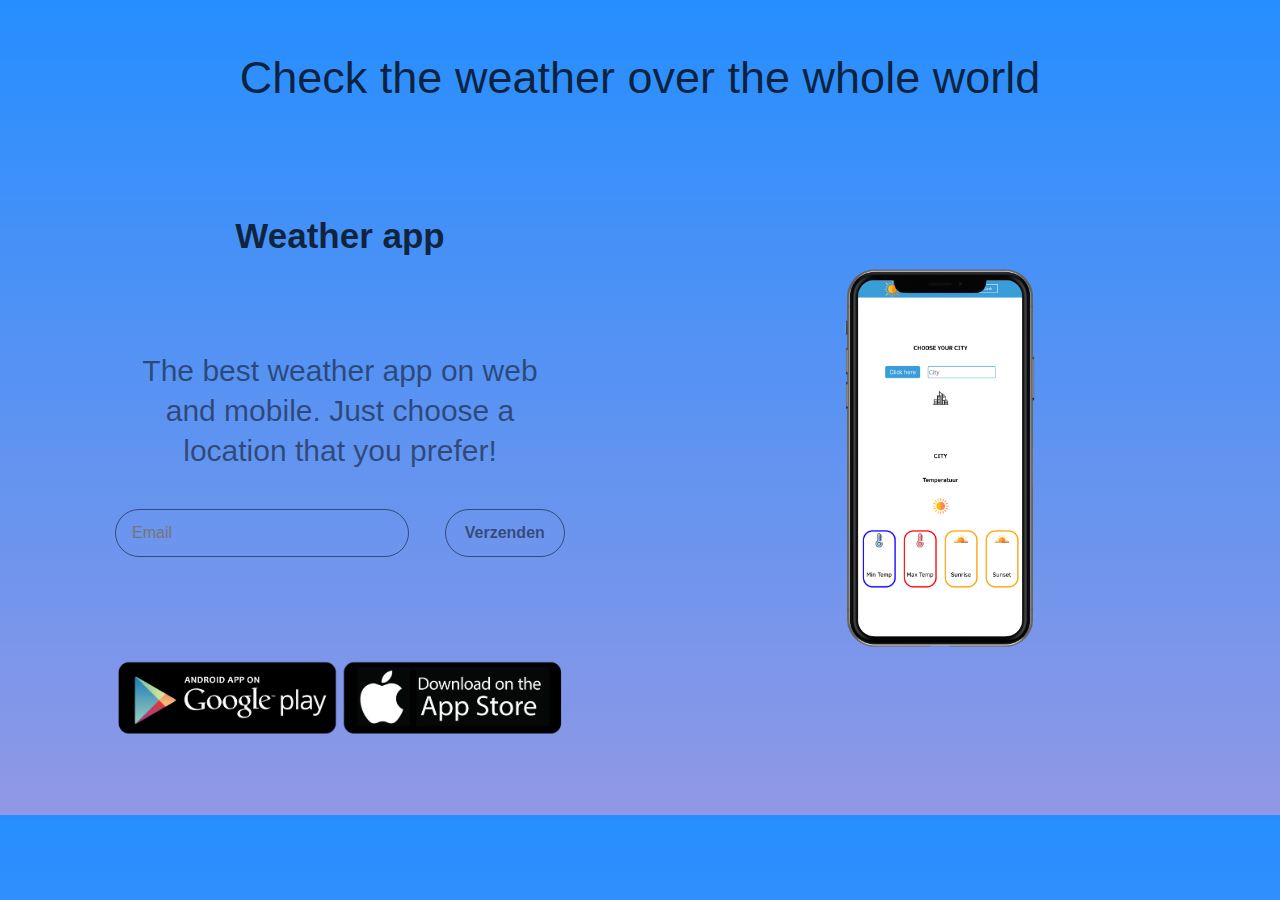
<file: index.html>
<!doctype html>
<html lang="en">
    <head>
        <meta charset="utf-8">
        <meta http-equiv="x-ua-compatible" content="ie=edge">
        <title>Eindopdracht</title>
        <meta name="description" content="This is my HTML5 boilerplate.">
        <meta name="viewport" content="width=device-width, initial-scale=1.0">
        <meta name="msapplication-TileColor" content="#5051db">
        <meta name="theme-color" content="#5051db">
        <script src="app.js"></script>
        <link rel="stylesheet" href="screen landingpage.css">
        <link rel="apple-touch-icon" sizes="120x120" href="apple-touch-icon.png">
        <link rel="icon" type="image/png" sizes="32x32" href="favicon_package_v0/favicon-32x32.png">
        <link rel="icon" type="image/png" sizes="16x16" href="favicon_package_v0/favicon-16x16.png">
        <link rel="manifest" href="site.webmanifest">
        <link rel="mask-icon" href="safari-pinned-tab.svg" color="#5bbad5">
    </head>
    <body>
        <form  class="o-container u-max-width-xs" >
            <div class="align-content">
                <div>
                    <h2 class="grid-title">Check the weather over the whole world</h2>
                </div>
    <div class="grid-container">
    
        <h4 class="grid-item">
            Weather app
        </h4>
    
            <p class="grid-item">
            The best weather app on web and mobile.
            Just choose a location that you prefer!
        </p>
        <div class="grid-item-photo">
          <img class="img" width="400" height="400" src="Iphone.png" alt="" srcset="">
        </div>
            
        <div style="display: flex;">
            <input class="c-input" type="text" name="name" id="name" placeholder="Email" required="" data-fillr-id="410519667" data-fillr="bound" autocomplete="off">
            <button class="o-button-reset c-button">Verzenden</button>


        </div>
        
        <img class="grid-item" src="download.png" alt="">
    
        <p>
    
        </p>
    </div>
    </div>
        </form>
 
    </body>
    
    
        
</html>
</file>
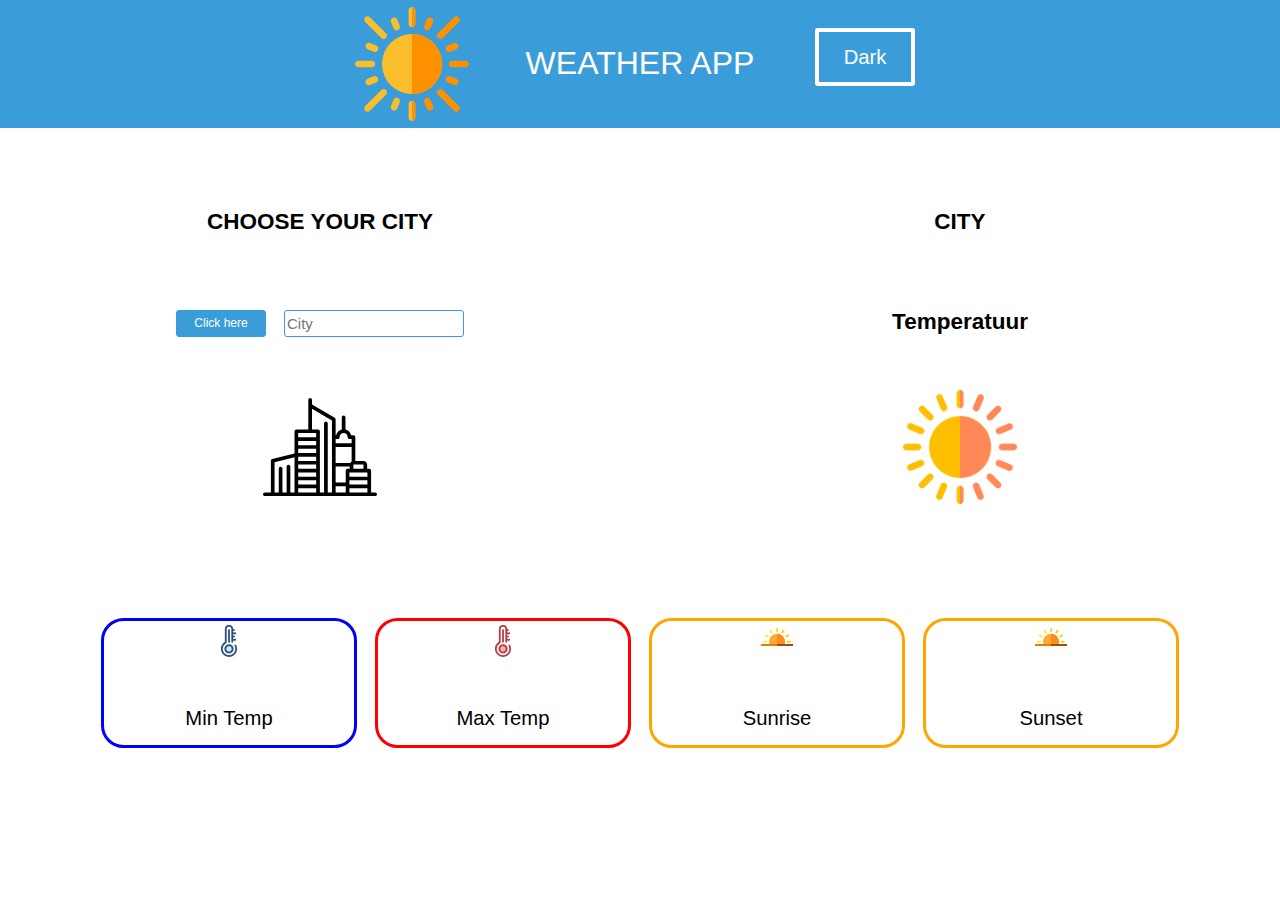
<file: Eindopdracht.html>
<!doctype html>
<html lang="en">
    <head>
        <meta charset="utf-8">
        <meta http-equiv="x-ua-compatible" content="ie=edge">
        <title>Eindopdracht</title>
        <meta name="description" content="This is my HTML5 boilerplate.">
        <meta name="viewport" content="width=device-width, initial-scale=1.0">
        <meta name="msapplication-TileColor" content="#5051db">
        <meta name="theme-color" content="#5051db">
        <script src="app.js"></script>
        <link rel="stylesheet" href="screen.css">

        <link rel="apple-touch-icon" sizes="120x120" href="apple-touch-icon.png">
        <link rel="icon" type="image/png" sizes="32x32" href="favicon_package_v0/favicon-32x32.png">
        <link rel="icon" type="image/png" sizes="16x16" href="favicon_package_v0/favicon-16x16.png">
        <link rel="manifest" href="site.webmanifest">
        <link rel="mask-icon" href="safari-pinned-tab.svg" color="#5bbad5">
        <meta name="msapplication-TileColor" content="#da532c">
        <meta name="theme-color" content="#ffffff">
    </head>
    <body class="dark-theme fadeout fadein">
    <div class=" grid-container ">
        <div class="grid-item-header">
            
                <div class="grid-header-2">
                <img  class="Image"  src="SVGS/sun.svg" alt="">
            
                <h2 class="Header">WEATHER APP</h2>
               <div class="btn_darkmode">
                <a  class="js-btn-mode button1">Dark</a>
                
               </div>
            </div>
                
                    
        
       
            
            
        </div>
        <div class="grid-2">
    <div >
        <div class="grid-item-grid">
            <div class="position_title">
            <h4 class="grid-item-grid-item"> CHOOSE YOUR CITY</h4>
        </div>
        <div class="grid-item-grid-item">
                
            <div style="display: flex;  justify-content: center;">
                <button class="o-button-reset citybtn c-button">Click here</button>
            <input class="c-input cityname" type="text" name="name" id="name" placeholder="City" required="" data-fillr-id="410519667" data-fillr="bound" autocomplete="off">


         
            </div>
        </div>
        <div class="grid-item-grid-item">
            <img  src="SVGS/cityscape-svgrepo-com.svg" class="Image" alt="">
        </div>
          
        
        
        </div>
    </div>

 
    <div >
        <div class="grid-item-grid">
            <div class="grid-item-grid-item position_title">
                <h4 class="citytitle">CITY</h4>

            </div>
            <div class="grid-item-grid-item position_title">
                <h4 class="temptitle">Temperatuur</h4>

            </div>
            <div class="grid-item-grid-item items-under">
               <img  class="image_photo Image" src="SVGS/sun.png" alt="" srcset="">
            </div>
            
        </div>
        
    </div>



    <div class="grid-3">
        <div style="border: 3px solid blue;" class="grid-4">
            <div><img style="padding-top: 4px;" src="SVGS/thermometer-2.png" alt="Lowest temp" srcset=""></div>
            <div class="Min-Temp-Waarde">Min Temp</div>
        </div>
        <div style="border: 3px solid red;" class="grid-4">
            <div><img style="padding-top: 4px;" src="SVGS/thermometer.png" alt="Highest temp" srcset=""></div>
            <div class="Max-Temp-Waarde">Max Temp</div>
        </div>
        <div style="border: 3px solid orange;" class="grid-4">
            <div><img src="SVGS/sunrise.png" alt="Sunrise" srcset=""></div>
            <div class="Sunrise-Waarde">Sunrise</div>
        </div>
        <div style="border:3px solid orange;" class="grid-4">
            <div>
            <img src="SVGS/sunrise.png" alt="Sunset" srcset="">
            </div>
            <div class="Sunset-Waarde">Sunset</div>
        </div>
    
    
    
    
    </div>
</div>


   </div>
    </body>

    
        
</html>
</file>
<file: screen landingpage.css>
/*------------------------------------*\
  #FONTS
\*------------------------------------*/

/*------------------------------------*\
  #GENERIC
\*------------------------------------*/

/*
    Generic: Page
    ---
    Global page styles + universal box-sizing:
*/
@font-face{
    font-family: "Inter";
    font-weight: 200;
    src: url('/fonts/Inter-Regular.woff2');
    
}


@font-face{
    font-family:"Inter";
    font-weight: 400;
    src: url('/fonts/Inter-SemiBold.woff2');
    

}

@font-face{
    font-family: "Inter";
    font-weight: 600;
    src: url('/fonts/Inter-Bold.woff2');
}

:root{
    --global-color-background:var(--global-color-light);
    --global-color-dark:darkgray;
    --global-color-light:white;
    --color-background-grid:rgb(58, 157, 218);
    --global-color-alpha-light:#9291e5 ;
    --global-color-alpha: #3385FF;
    --global-color-alpha-dark: #2E77E6;
    --global-color-alpha-x-dark: #1B4186;
    --global-color-alpha-transparent: #3385ffbf;
    --global-color-alpha-x-transparent: #3385ff4d;

    --global-color-neutral-xxxx-light: #F5F6FA;
    --global-color-text-input: rgba(0, 0, 0, 0.5);
    /* global page settings */
    --global-page-color: var(--global-color-neutral-xxxx-dark);
    --global-page-backgroundColor: var(--global-color-neutral-xxxx-light);
    --global-selection-backgroundColor: var(--global-color-alpha);

    /* border radius */
    --global-borderRadius: 30px;
    --global-borderWidth: 1px;

    /* transitions */
    --global-transitionEasing-out: ease-out;
    --global-transitionEasing-out-cubic: cubic-bezier(0.22, 0.61, 0.36, 1);
    --global-transitionDuration-alpha: .1s;
    --global-transitionDuration-beta: .2s;
    --global-transitionDuration-gamma: .3s;


     /* Baseline settings */
    --global-baseline: 8px;         
    --global-whitespace: calc(var(--global-baseline) * 3); /* = 24px */

    --global-whitespace-xs: calc(var(--global-baseline) * .5); /* = 4px */
    --global-whitespace-sm: calc(var(--global-baseline) * 1); /*  = 8px */
    --global-whitespace-md: calc(var(--global-baseline) * 2); /*  = 16px */
    --global-whitespace-lg: calc(var(--global-baseline) * 4); /*  = 32px */
    --global-whitespace-xl: calc(var(--global-whitespace) * 2); /*  = 48px */
    --global-whitespace-xxl: calc(var(--global-whitespace) * 3); /*  = 72px */

    /* forms */
    --global-label-color: var(--global-color-neutral-xx-dark);
    --global-placeholder-color: var(--global-color-neutral-x-light);
    --global-input-backgroundColor: linear-gradient(#258eff, #9198e5);;
    --global-input-color: white;
    --global-input-borderColor: var(--global-color-text-input);
    --global-input-hover-borderColor: var(--global-color-neutral-xx-light);
    --global-input-focus-borderColor: var(--global-color-alpha);
    --global-input-error-borderColor: var(--global-color-error);
    --global-input-focus-boxShadowSpread: 0 0 0 3px;
    --global-input-focus-boxShadowColor: var(--global-color-alpha-x-transparent);
    --global-input-error-boxShadowColor: var(--global-color-error-x-transparent);

}


html {
    font-size: 18px;
    line-height: 32px;
    font-weight: 200;
    font-family: sans-serif;
    box-sizing: border-box;
    -webkit-font-smoothing: antialiased;
    -moz-osx-font-smoothing: grayscale;
    background:var(--global-input-backgroundColor);
    height:180vmax;
    color: rgba(0, 0, 0, 0.750);
    
    

}
*,
*:before,
*:after {
    box-sizing: inherit;
}



/*
 * Remove text-shadow in selection highlight:
 * https://twitter.com/miketaylr/status/12228805301
 *
 * Customize the background color to match your design.
 */

::-moz-selection {
    background: #9198e5;
    color: white;
    text-shadow: none;
}

::selection {
    background: #9198e5;
    color: white;
    text-shadow: none;
}



@keyframes fadeIn {
0% {opacity:0;}
100% {opacity:1;}
}


/*------------------------------------*\
  #Elements
\*------------------------------------*/

/*
    Elements: Images
    ---
    Default markup for images to make them responsive
*/
.Image{
    height: 50px;
}


@keyframes fadeIn {
    0% {opacity:0;}
    100% {opacity:1;}
    }

img {
    max-width: 100%;
    vertical-align: top;
}

/*
    Elements: typography
    ---
    Default markup for typographic elements
*/

h1,
h2,
h3 {
    font-weight: 400;
}

h1 {
    font-size: 36px;
    line-height: 48px;
    margin: 0 0 24px;
}

h2 {
    font-family: sans-serif;
    
    font-size: 45px;
    font-weight: 200;
    line-height: 40px;
    margin: 0 0 24px;
}


h3 {
    font-size: 26px;
    line-height: 32px;
    margin: 0 0 24px;
}

h4,
h5,
h6 {
    font-size: 35px;
    line-height: 24px;
    margin: 0 0 24px;
}

p,
ol,
ul,
dl,
table,
address,
figure {
    margin: 0 0 24px;
}

ul,
ol {
    padding-left: 24px;
}

li ul,
li ol {
    margin-bottom: 0;
}

blockquote {
    font-style: normal;
    font-size: 23px;
    line-height: 32px;
    margin: 0 0 24px;
}

blockquote * {
    font-size: inherit;
    line-height: inherit;
}

figcaption {
    font-weight: 400;
    font-size: 12px;
    line-height: 16px;
    margin-top: 8px;
}

hr {
    border: 0;
    height: 1px;
    background: LightGrey;
    margin: 0 0 24px;
}

a {
    color: #1195F7;
    transition: all .1s ease-in-out;
}

p{
    color: rgba(0, 0, 0, 0.5);
    font-weight: 200;
    font-size: 30px;
    line-height: 40px;
}

a:visited,
a:active,
a:hover,
a:focus {
    color: #8EC7FF;
}

/*------------------------------------*\
  #OBJECTS
\*------------------------------------*/

/*
    Objects: Row
    ---
    Creates a horizontal row that stretches the viewport and adds padding around children
*/

.o-row {
    position: relative;
    padding: 24px 24px 0;
    display: flow-root;
}


.align-content{
   display: grid;
   grid-template-rows: 200px 1fr;
   text-align: center;
   animation: fadeIn ease 5s;
   -webkit-animation: fadeIn ease 5s;
    
}


.button1{
    display:inline-block;
    padding:0.35em 1.2em;
    border:0.2em solid #FFFFFF;
    margin:0 0.3em 0.3em 0;
    border-radius:0.12em;
    box-sizing: border-box;
    text-decoration:none;
    color:#FFFFFF;
    text-align:center;
    transition: all 0.2s;
    }
.button1:hover{
    color: white;
    background-color: black;
}
.dark-theme{
    --global-color-background:var(--global-color-dark);

}

.grid-title {
    display: flex;
    padding-top: 50px;
    text-align: center;
    justify-content: center;
}


/* size modifiers */
.grid-container {
    display: grid;
    
    grid-template-columns: 20rem;
    grid-template-rows: auto auto auto 150px auto;
    justify-content: center;
    align-items: center;
}

.c-input {
    --input-transition: all var(--global-transitionDuration-alpha) var(--global-transitionEasing-out);
    -webkit-appearance: none;
    -moz-appearance: none;
    appearance: none;
    width: 75%;
    border-radius: var(--global-borderRadius);
    border: var(--input-borderWidth, var(--global-borderWidth)) solid var(--global-input-borderColor);
    background-color: var(--global-input-backgroundColor);
    color: var(--global-color-text-input);
    font-family: inherit;
    font-size: 16px;
    line-height: calc(var(--global-baseline) * 3);
    padding: calc(var(--global-baseline) * 1.5 - var(--global-borderWidth)) var(--global-whitespace-md);
    outline: none;
    transition: var(--input-transition);
}
.c-button {
    font-size: 16px;
    font-weight: 600;
    margin-left: 2rem;
    border-radius: var(--button-borderRadius, var(--global-borderRadius));
    border: var(--button-borderWidth, var(--global-borderWidth)) solid  var(--global-input-borderColor);
    background-color: var(--global-input-backgroundColor);
    color: var(--global-color-text-input);
    padding: calc(var(--global-baseline) * 1.5 - var(--button-borderWidth, var(--global-borderWidth))) var(--global-whitespace-md);
    line-height: calc(var(--global-baseline) * 3);
    width: 30%;
    outline: none;
    box-shadow: var(--button-boxShadow, 0);
    transition: all var(--global-transitionDuration-alpha) var(--global-transitionEasing-out);
}

.c-button:hover {
    border-color: var(--global-color-alpha-light);
    background-color: var(--global-color-alpha-light);
}
.grid-header{
    display: grid;
    grid-template-columns: 50% 50%;
}



.items-under{
    padding-top: 30px;
}
.Header{
    padding: 20px;
    padding-top: 40px;
}

.grid-item{
    align-items: center;
    justify-content: center;
    
}




.grid-item-header{
    grid-column: 1/ span 2;

   }

.grid-item{
    text-align: center;
    
   
    padding-top: 30px;
}
.o-row--lg {
    padding: 48px 24px 24px;
}

@media (min-width: 768px) {
    .o-row {
        padding-left: 48px;
        padding-right: 48px;
    }

 

    .o-row--md {
        padding-top: 48px;
        padding-bottom: 24px;
    }

    .o-row--lg {
        padding-top: 72px;
        padding-bottom: 48px;
    }


}

@media (min-width: 768px) {

    .grid-title{
        display: flex;
        padding-top: 50px;
        text-align: center;
        justify-content: center;
    }

    html{
        height:auto;
    }

    .grid-container{
        display: grid;
        grid-template-columns: 50% 50%;
        grid-column-gap: 20px;
        grid-template-rows: 200px 150px 100px 200px;
        align-items: center;
        
       
        
        
       }
       .align-content{
        display: grid;
        grid-template-rows: 125px 1fr;
        text-align: center;
     }

}

@media (min-width:992px){
    .grid-container{
        grid-column-gap: 150px;
        
    }
 
}

/*
    Objects: Container
    ---
    Creates a horizontal container that sets de global max-width
*/

.o-container {
    margin-left: auto;
    margin-right: auto;
    max-width: 63.9em; /* 63.9 * 20px = 1128px */
    min-width: 100vh;
}

/*
    Objects: section
    ---
    Creates vertical whitespace between adjacent sections inside a row
*/

.o-section {
    display: flow-root; /* New solution! Fixes margin collapsing */
}

.o-section + .o-section {
    margin-top: 24px;
}

@media (min-width: 768px) {
    .o-section--lg + .o-section--lg,
    .o-section--xl + .o-section--xl {
        margin-top: 48px;
    }
}

@media (min-width: 1200px) {
    .o-section--xl + .o-section--xl {
        margin-top: 72px;
    }
}

/*
    Objects: Layout
    ---
    The layout object provides us with a column-style layout system. This object
    contains the basic structural elements, but classes should be complemented
    with width utilities
*/


.o-layout {
    display: flex;
    flex-wrap: wrap;
}

    .o-layout__item {
        flex-basis: 100%;
    }

/* gutter modifiers, these affect o-layout__item too */

.o-layout--gutter {
    margin: 0 -12px;
}

.o-layout--gutter > .o-layout__item {
    padding: 0 12px;
}

.o-layout--gutter-sm {
    margin: 0 -6px;
}

.o-layout--gutter-sm > .o-layout__item {
    padding: 0 6px;
}

.o-layout--gutter-lg {
    margin: 0 -24px;
}

.o-layout--gutter-lg > .o-layout__item {
    padding: 0 24px;
}

/* reverse horizontal row modifier */

.o-layout--row-reverse {
    flex-direction: row-reverse;
}

/* Horizontal alignment modifiers*/

.o-layout--justify-start {
    justify-content: flex-start;
}

.o-layout--justify-end {
    justify-content: flex-end;
}

.o-layout--justify-center {
    justify-content: center;
}

.o-layout--justify-space-around {
    justify-content: space-around;
}

.o-layout--justify-space-evenly {
    justify-content: space-evenly;
}

.o-layout--justify-space-between {
    justify-content: space-between;
}

/* Vertical alignment modifiers */

.o-layout--align-start {
    align-items: flex-start;
}

.o-layout--align-end {
    align-items: flex-end;
}

.o-layout--align-center {
    align-items: center;
}

.o-layout--align-baseline {
    align-items: baseline;
}

/* Vertical alignment modifiers that only work if there is one than one flex item */

.o-layout--align-content-start {
    align-content: start;
}

.o-layout--align-content-end {
    align-content: end;
}

.o-layout--align-content-center {
    align-content: center;
}

.o-layout--align-content-space-around {
    align-content: space-around;
}

.o-layout--align-content-space-between {
    align-content: space-between;
}

/*
    Objects: List
    ---
    Small reusable object to remove default list styling from lists
*/

.o-list {
    list-style: none;
    padding: 0;
}

/*------------------------------------*\
  #COMPONENTS
\*------------------------------------*/
.c-logo__symbol{
    height: 32px;
    
}

.c-nav {
    display: flex;
    font-size: 16px;

}


.c-nav__link {
    text-decoration: none;
    font-weight: 400;
    display: block;
    padding: 8px 0;
}
.img{
    max-height: 50%;
    width: auto;
}


.c-nav__link,
.c-nav__link:visited,
.c-nav__link:active {
    color: #ffffff;
}

.is-selected 
.c-nav__link:hover,
.c-nav__link:focus {
    text-shadow: blue;
    color: #DBEDFF;
}
@media( min-width: 768px){
    .c-header{
        display: flex;
        justify-content: space-between;
    }
    .c-nav__list{
        font-size: 12px;
        display:flex;
        flex-wrap: wrap;
        justify-content: space-between;
        
    }

    .img{
        max-height: 75%;
        width: auto;
    }

    .grid-item-photo{
        grid-column: 2;
        grid-row: 1/ span 4;
    }

    .c-nav__item{
        padding-left: 8px;
        padding-right: 8px;
    }
}

/*------------------------------------*\
  #UTILITIES
\*------------------------------------*/

/*
    Utilities: color
    ---
    Utility classes to put specific colors onto elements
*/

.u-color-secondary-base {
}

/*
    Utilities: spacing
    ---
    Utility classes to put specific margins and paddings onto elements
*/

.u-pt-clear {
    padding-top: 0 !important;
}

.u-mb-clear {
    margin-bottom: 0 !important;
}

.u-mb-xs {
    margin-bottom: 4px !important;
}

.u-mb-sm {
    margin-bottom: 8px !important;
}

.u-mb-md {
    margin-bottom: 16px !important;
}

.u-mb-lg {
    margin-bottom: 32px !important;
}

.u-mb-xl {
    margin-bottom: 48px !important;
}

/*
    Utilities: max-width
    ---
    Utility classes to put specific max widths onto elements
*/

.u-max-width-xs {
    max-width: 18em !important;
}

.u-max-width-sm {
    max-width: 32em !important;
}

.u-max-width-md {
    max-width: 42em !important;
}

.u-max-width-lg {
    max-width: 60em !important;
}

.u-max-width-xl {
    max-width: 70em !important;
}

.u-max-width-none {
    max-width: none !important;
}

/*
    Utility: Flex
    ---
    Utility classes to put specific flex properties onto elements
    Will be mostly used on o-layout__item
*/

.u-flex-basis-auto {
    flex-basis: auto !important;
}

.u-flex-grow-1 {
    flex-grow: 1 !important;
}

.u-1-of-2 {
    flex-basis: calc(100% / 2) !important;
}

.u-1-of-3 {
    flex-basis: calc(100% / 3) !important;
}

.u-2-of-3 {
    flex-basis: calc(100% / 3 * 2) !important;
}

.u-1-of-4 {
    flex-basis: calc(100% / 4) !important;
}

.u-3-of-4 {
    flex-basis: calc(100% / 4 * 3) !important;
}

.u-1-of-5 {
    flex-basis: calc(100% / 5) !important;
}

.u-2-of-5 {
    flex-basis: calc(100% / 5 * 2) !important;
}

.u-3-of-5 {
    flex-basis: calc(100% / 5 * 3) !important;
}

.u-4-of-5 {
    flex-basis: calc(100% / 5 * 4) !important;
}

.u-1-of-6 {
    flex-basis: calc(100% / 6) !important;
}

.u-5-of-6 {
    flex-basis: calc(100% / 6 * 5) !important;
}

@media (min-width: 576px) {
    .u-1-of-2-bp1 {
        flex-basis: calc(100% / 2) !important;
    }
    .u-1-of-3-bp1 {
        flex-basis: calc(100% / 3) !important;
    }
    .u-2-of-3-bp1 {
        flex-basis: calc(100% / 3 * 2) !important;
    }
    .u-1-of-4-bp1 {
        flex-basis: calc(100% / 4) !important;
    }
    .u-3-of-4-bp1 {
        flex-basis: calc(100% / 4 * 3) !important;
    }
    .u-1-of-5-bp1 {
        flex-basis: calc(100% / 5) !important;
    }
    .u-2-of-5-bp1 {
        flex-basis: calc(100% / 5 * 2) !important;
    }
    .u-3-of-5-bp1 {
        flex-basis: calc(100% / 5 * 3) !important;
    }
    .u-4-of-5-bp1 {
        flex-basis: calc(100% / 5 * 4) !important;
    }
    .u-1-of-6-bp1 {
        flex-basis: calc(100% / 6) !important;
    }
    .u-5-of-6-bp1 {
        flex-basis: calc(100% / 6 * 5) !important;
    }
}

@media (min-width: 768px) {
    .u-1-of-2-bp2 {
        flex-basis: calc(100% / 2) !important;
    }
    .u-1-of-3-bp2 {
        flex-basis: calc(100% / 3) !important;
    }
    .u-2-of-3-bp2 {
        flex-basis: calc(100% / 3 * 2) !important;
    }
    .u-1-of-4-bp2 {
        flex-basis: calc(100% / 4) !important;
    }
    .u-3-of-4-bp2 {
        flex-basis: calc(100% / 4 * 3) !important;
    }
    .u-1-of-5-bp2 {
        flex-basis: calc(100% / 5) !important;
    }
    .u-2-of-5-bp2 {
        flex-basis: calc(100% / 5 * 2) !important;
    }
    .u-3-of-5-bp2 {
        flex-basis: calc(100% / 5 * 3) !important;
    }
    .u-4-of-5-bp2 {
        flex-basis: calc(100% / 5 * 4) !important;
    }
    .u-1-of-6-bp2 {
        flex-basis: calc(100% / 6) !important;
    }
    .u-5-of-6-bp2 {
        flex-basis: calc(100% / 6 * 5) !important;
    }
}

@media (min-width: 992px) {
    .u-1-of-2-bp3 {
        flex-basis: calc(100% / 2) !important;
    }
    .u-1-of-3-bp3 {
        flex-basis: calc(100% / 3) !important;
    }
    .u-2-of-3-bp3 {
        flex-basis: calc(100% / 3 * 2) !important;
    }
    .u-1-of-4-bp3 {
        flex-basis: calc(100% / 4) !important;
    }
    .u-3-of-4-bp3 {
        flex-basis: calc(100% / 4 * 3) !important;
    }
    .u-1-of-5-bp3 {
        flex-basis: calc(100% / 5) !important;
    }
    .u-2-of-5-bp3 {
        flex-basis: calc(100% / 5 * 2) !important;
    }
    .u-3-of-5-bp3 {
        flex-basis: calc(100% / 5 * 3) !important;
    }
    .u-4-of-5-bp3 {
        flex-basis: calc(100% / 5 * 4) !important;
    }
    .u-1-of-6-bp3 {
        flex-basis: calc(100% / 6) !important;
    }
    .u-5-of-6-bp3 {
        flex-basis: calc(100% / 6 * 5) !important;
    }
}

@media (min-width: 1200px) {
    .u-1-of-2-bp4 {
        flex-basis: calc(100% / 2) !important;
    }
    .u-1-of-3-bp4 {
        flex-basis: calc(100% / 3) !important;
    }
    .u-2-of-3-bp4 {
        flex-basis: calc(100% / 3 * 2) !important;
    }
    .u-1-of-4-bp4 {
        flex-basis: calc(100% / 4) !important;
    }
    .u-3-of-4-bp4 {
        flex-basis: calc(100% / 4 * 3) !important;
    }
    .u-1-of-5-bp4 {
        flex-basis: calc(100% / 5) !important;
    }
    .u-2-of-5-bp4 {
        flex-basis: calc(100% / 5 * 2) !important;
    }
    .u-3-of-5-bp4 {
        flex-basis: calc(100% / 5 * 3) !important;
    }
    .u-4-of-5-bp4 {
        flex-basis: calc(100% / 5 * 4) !important;
    }
    .u-1-of-6-bp4 {
        flex-basis: calc(100% / 6) !important;
    }
    .u-5-of-6-bp4 {
        flex-basis: calc(100% / 6 * 5) !important;
    }
}

/*------------------------------------*\
  #MEDIA
\*------------------------------------*/

/*
    Media Queries
    ---
    EXAMPLE Media Queries for Responsive Design.
    These examples override the primary ('mobile first') styles.
    USE THEM INLINE!
*/

/* Extra small devices (portrait phones, less than 576px)
   No media query since this is the default in mobile first design
*/

/* Small devices (landscape phones, 576px and up)
@media (min-width: 576px) {}
*/

/* Medium devices (tablets, 768px and up)
@media (min-width: 768px) {}
*/

/* Large devices (landscape tablets, desktops, 992px and up)
@media (min-width: 992px) {}
*/

/* Extra large devices (large desktops, 1200px and up)
@media (min-width: 1200px) {}
*/

/*
    Print styles.
    ---
    Inlined to avoid the additional HTTP request:
    http://www.phpied.com/delay-loading-your-print-css/
*/

@media print {
    *,
    *:before,
    *:after {
        background: transparent !important;
        color: #000 !important;
        /* Black prints faster:
                                   http://www.sanbeiji.com/archives/953 */
        box-shadow: none !important;
        text-shadow: none !important;
    }
    a,
    a:visited {
        text-decoration: underline;
    }
    a[href]:after {
        content: " (" attr(href) ")";
    }
    abbr[title]:after {
        content: " (" attr(title) ")";
    }
    /*
     * Don't show links that are fragment identifiers,
     * or use the `javascript:` pseudo protocol
     */
    a[href^="#"]:after,
    a[href^="javascript:"]:after {
        content: "";
    }
    pre {
        white-space: pre-wrap !important;
    }
    pre,
    blockquote {
        border: 1px solid #999;
        page-break-inside: avoid;
    }
    /*
     * Printing Tables:
     * http://css-discuss.incutio.com/wiki/Printing_Tables
     */
    thead {
        display: table-header-group;
    }
    tr,
    img {
        page-break-inside: avoid;
    }
    p,
    h2,
    h3 {
        orphans: 3;
        widows: 3;
    }
    h2,
    h3 {
        page-break-after: avoid;
    }
}
</file>
<file: screen.css>
/*------------------------------------*\
  #FONTS
\*------------------------------------*/

/*------------------------------------*\
  #GENERIC
\*------------------------------------*/

/*
    Generic: Page
    ---
    Global page styles + universal box-sizing:
*/
@font-face{
    font-family: "Clear sans ";
    font-weight: 200;
    src: url('../fonts/ClearSans-Light-webfont.woff');
    
}


@font-face{
    font-family:"Clear sans ";
    font-weight: 400;
    src: url('/fonts/ClearSans-Light-webfont.woff');
    

}

@font-face{
    font-family: "Clear sans ";
    font-weight: 600;
    src: url('/fonts/ClearSans-Medium-webfont.woff');
}

:root{
    --global-color-background:white;
    --color-text-dark:white;
    --color-text-light:black;
    --hover-color-btn:rgb(61, 61, 61);
    --color-background-grid:rgb(58, 157, 218);
    --color-selection:rgb(58, 157, 218);
    --global-color-alpha-light: #4F95FF;
    --global-color-alpha: #3385FF;
    --global-color-alpha-dark: #2E77E6;
    --global-color-alpha-x-dark: #1B4186;
    --global-color-alpha-transparent: #3385ffbf;
    --global-color-alpha-x-transparent: #3385ff4d;

    --global-color-neutral-xxxx-light: #F5F6FA;
    --global-color-neutral-xxx-light: #E2E3E7;
    --global-color-neutral-xx-light: #caccd4;
    --global-color-neutral-x-light: #b5b6c0;
    --global-color-neutral-light: #a0a1ad;
    --global-color-neutral: #8b8c9a;
    --global-color-neutral-dark: #757787;
    --global-color-neutral-x-dark: #606274;
    --global-color-neutral-xx-dark: #4b4c60;
    --global-color-neutral-xxx-dark: #35374d;
    --global-color-neutral-xxxx-dark: #20223a;
    --global-color-error: #FF3333;
    --global-color-error-transparent: #FF3333bf;
    --global-color-error-x-transparent: #FF33334d;

    /* global page settings */
    --global-page-color: var(--global-color-neutral-xxxx-dark);
    --global-page-backgroundColor: var(--global-color-neutral-xxxx-light);
    --global-selection-backgroundColor: var(--global-color-alpha);

    /* border radius */
    --global-borderRadius: 3px;
    --global-borderWidth: 1px;

    /* transitions */
    --global-transitionEasing-out: ease-out;
    --global-transitionEasing-out-cubic: cubic-bezier(0.22, 0.61, 0.36, 1);
    --global-transitionDuration-alpha: .1s;
    --global-transitionDuration-beta: .2s;
    --global-transitionDuration-gamma: .3s;


     /* Baseline settings */
    --global-baseline: 8px;         
    --global-whitespace: calc(var(--global-baseline) * 3); /* = 24px */

    --global-whitespace-xs: calc(var(--global-baseline) * .5); /* = 4px */
    --global-whitespace-sm: calc(var(--global-baseline) * 1); /*  = 8px */
    --global-whitespace-md: calc(var(--global-baseline) * 2); /*  = 16px */
    --global-whitespace-lg: calc(var(--global-baseline) * 4); /*  = 32px */
    --global-whitespace-xl: calc(var(--global-whitespace) * 2); /*  = 48px */
    --global-whitespace-xxl: calc(var(--global-whitespace) * 3); /*  = 72px */

    /* forms */
    --global-label-color: var(--global-color-neutral-xx-dark);
    --global-placeholder-color: var(--global-color-neutral-x-light);
    --global-input-backgroundColor: White;
    --global-input-color: var(--global-color-neutral-xxxx-dark);
    --global-input-borderColor: var(--color-background-grid);
    --global-input-hover-borderColor: var(--global-color-neutral-xx-light);
    --global-input-focus-borderColor: var(--global-color-alpha);
    --global-input-error-borderColor: var(--global-color-error);
    --global-input-focus-boxShadowSpread: 0 0 0 3px;
    --global-input-focus-boxShadowColor: var(--global-color-alpha-x-transparent);
    --global-input-error-boxShadowColor: var(--global-color-error-x-transparent);
    

}


html {
    font-size: 1.125rem;
    line-height: 2rem;
    font-weight: 200;
    font-family: "Clear sans",helvetica, arial, sans-serif;
    box-sizing: border-box;
    -webkit-font-smoothing: antialiased;
    -moz-osx-font-smoothing: grayscale;
    background:var(--global-color-background);/* De kleur linair laten overvloeien naar een andere kleur */
    color: var(--color-text-light);

}

*,
*:before,
*:after {
    box-sizing: inherit;
}

/*
 * Remove text-shadow in selection highlight:
 * https://twitter.com/miketaylr/status/12228805301
 *
 * Customize the background color to match your design.
 */

::-moz-selection {
    background: var(--color-selection);
    color: white;
    text-shadow: none;
}

::selection {
    background: var(--color-selection);
    color: white;
    text-shadow: none;
}

/*------------------------------------*\
  #Elements
\*------------------------------------*/

/*
    Elements: Images
    ---
    Default markup for images to make them responsive
*/
.Image{
    height: 2rem;
}

@keyframes fadeOut {
    0% {opacity:1;}
    100% {opacity:0;}

    }

    @keyframes fadeIn {
        0% {opacity:0;}
        100% {opacity:1;}
    
        }




img {
    max-width: 100%;
    vertical-align: top;
}

/*
    Elements: typography
    ---
    Default markup for typographic elements
*/

h1,
h2,
h3 {
    font-weight: 400;
}

h1 {
    font-size: 2.25rem;
    line-height: 3rem;
    margin: 0 0 1.5rem;
}


h2 {
    font-size: 0.75rem;
    line-height: 2.5rem;
    margin: 0 0 24px;
}
body{
    min-height: 100vh;
    margin: 0;
}


h3 {
    font-size: 26px;
    line-height: 32px;
    margin: 0 0 24px;
}

.btn_darkmode{
    position: static;
    
    line-height: 0rem;
}

h4,
h5,
h6 {
    font-size: 0.75rem;
    line-height: 24px;
    margin: 0 0 24px;
}
a{
    font-size: 0.5rem;
    line-height:0.5rem;
}
p,
ol,
ul,
dl,
table,
address,
figure {
    margin: 0 0 24px;
}

ul,
ol {
    padding-left: 24px;
}

li ul,
li ol {
    margin-bottom: 0;
}

blockquote {
    font-style: normal;
    font-size: 23px;
    line-height: 32px;
    margin: 0 0 24px;
}

blockquote * {
    font-size: inherit;
    line-height: inherit;
}

figcaption {
    font-weight: 400;
    font-size: 12px;
    line-height: 16px;
    margin-top: 8px;
}

hr {
    border: 0;
    height: 1px;
    background: LightGrey;
    margin: 0 0 24px;
}

a {
    color: #1195F7;
    transition: all .1s ease-in-out;
}

a:visited,
a:active,
a:hover,
a:focus {
    color: #8EC7FF;
}

/*------------------------------------*\
  #OBJECTS
\*------------------------------------*/

/*
    Objects: Row
    ---
    Creates a horizontal row that stretches the viewport and adds padding around children
*/

.o-row {
    position: relative;
    padding: 24px 24px 0;
    display: flow-root;
}

.button1{
    display:inline-block;
    padding:0.35em 1.2em;
    border:0.2em solid #FFFFFF;
    margin:0 0.3em 0.3em 0;
    border-radius:0.12em;
    box-sizing: border-box;
    text-decoration:none;
    color:#FFFFFF;
    text-align:center;
    transition: all 0.2s;
    }
.button1:hover{
    color: white;
    background-color: var(--hover-color-btn);
}

.fadeout{
    -webkit-animation: fadeOut ease 3s;
}

.fadein{
    -webkit-animation: fadeIn ease 3s; 
}

.dark-theme{
    background-color: grey;
    
    --color-background-grid: rgb(7, 7, 7);
    --hover-color-btn: rgb(58, 157, 218);
    color: var(--color-text-dark);
    --global-color-alpha: rgb(61, 61, 61);
    --color-selection:rgb(61, 61, 61);
 
    --global-input-focus-boxShadowColor: #616161a9;
    

}




.grid-header-2{
    display: grid;
    grid-template-rows: 10vw;
    grid-template-columns: 2fr 3fr 2fr;
    align-items: center;
    justify-items: center;

}

.form-col-1 {
    border: 1px solid black;
    display: flex;
    align-items: flex-end;
    justify-content: flex-end;
  
  }


/* size modifiers */
.grid-container{
 display: grid;
 grid-gap: 1em;
 grid-template-rows: 10vw 1fr;
 
}

.grid-3{
    display: grid;
    grid-template-columns: repeat(4,20%);
    justify-content: center;
    padding-top: 5%;
    grid-gap: 1em;
    grid-template-rows: 130px;
    text-align: center;
}

.c-input:hover {
    box-shadow: var(--global-input-focus-boxShadowSpread) var(--input-focus-boxShadowColor, var(--global-input-focus-boxShadowColor));
}

.c-button:hover {
    box-shadow: var(--global-input-focus-boxShadowSpread) var(--input-focus-boxShadowColor, var(--global-input-focus-boxShadowColor));
}


.c-button {
    font-size: 0.75rem;
    font-weight: 200;
    border-radius: var(--button-borderRadius, var(--global-borderRadius));
    border: var(--button-borderWidth, var(--global-borderWidth)) solid var(--button-borderColor, var(--color-background-grid));
    background-color: var(--button-backgroundColor, var(--color-background-grid));
    color: #fff;
    padding:  8px;
    line-height: 0.5rem;
    outline: none;
    box-shadow: var(--button-boxShadow, 0);
    margin-right: 1rem;
    transition: all var(--global-transitionDuration-alpha) var(--global-transitionEasing-out);
}
.c-input {
    --input-transition: all var(--global-transitionDuration-alpha) var(--global-transitionEasing-out);
    -webkit-appearance: none;
    -moz-appearance: none;
    appearance: none;
    border-radius: var(--input-borderRadius, var(--global-borderRadius));
    border: var(--input-borderWidth, var(--global-borderWidth)) solid var(--button-borderColor, var(--color-background-grid));
    background-color: var(--input-backgroundColor, var(--global-input-backgroundColor));
    color: var(--global-input-color);
    font-family: inherit;
    font-size: 0.75rem;
    line-height: 15px;
    padding: 2px;
    outline: none;
    transition: var(--input-transition);
}




.c-input:focus,
.c-input:active {
    border-color: var(--input-focus-borderColor, var(--color-background-grid));
    box-shadow: var(--global-input-focus-boxShadowSpread) var(--input-focus-boxShadowColor, var(--global-input-focus-boxShadowColor));
}

.grid-4{
    display: grid;
    grid-template-rows: 4.375rem 4.375rem;
    border-radius: 1.25rem;
}

.grid-landingpage{
    display: grid;
}
.grid-header{
    display: grid;
    grid-template-columns: 50% 50%;
}


.grid-item-grid{
    padding-top: 4.6875rem;
    display: grid;
    grid-template-rows:3rem 3rem 3rem ;
    grid-template-columns: 20rem;
    justify-content: center;
    
}

.Header{
    color: white !important;
}

.Sunset-Waarde{
    font-size: 0.75rem;
}
.Sunrise-Waarde{
    font-size: 0.75rem;
}
.Max-Temp-Waarde{
    font-size: 0.75rem;
}
.Min-Temp-Waarde{
    font-size: 0.75rem;
}


.grid-item-grid-item{
    text-align: center;
    
}

.Header{
    padding: 1.25rem;
    padding-top: 2.5rem;
}

.grid-item,.grid-item-header{
    display: flex;
    align-items: center;
    justify-content: center;
    
}
.grid-item-header{
    
    background-color:var(--color-background-grid);
   }

.grid-item{
    align-items: center;
    padding-top: 1.875rem;
}


.o-row--lg {
    padding: 48px 24px 24px;
}

@media (min-width: 768px) {
    .o-row {
        padding-left: 48px;
        padding-right: 48px;
    }
    a{
        font-size: 1.125rem;
        line-height: 2rem;
    }
    h4{
        font-size: 1.25rem;
    }

    .c-button {
        font-size: 12px;
        font-weight: 200;
        border-radius: var(--button-borderRadius, var(--global-borderRadius));
        border: var(--button-borderWidth, var(--global-borderWidth)) solid var(--button-borderColor, var(--color-background-grid));
        background-color: var(--button-backgroundColor, var(--color-background-grid));
        color: #fff;
        padding:  8px;
        line-height: 0.5rem;
        width: 25%;
        outline: none;
        box-shadow: var(--button-boxShadow, 0);
        margin-right: 1rem;
        transition: all var(--global-transitionDuration-alpha) var(--global-transitionEasing-out);
    }
    .c-input {
        --input-transition: all var(--global-transitionDuration-alpha) var(--global-transitionEasing-out);
        -webkit-appearance: none;
        -moz-appearance: none;
        appearance: none;
        width: 50%;
        border-radius: var(--input-borderRadius, var(--global-borderRadius));
        border: var(--input-borderWidth, var(--global-borderWidth)) solid var(--input-borderColor, var(--color-background-grid));
        background-color: var(--input-backgroundColor, var(--global-input-backgroundColor));
        color: var(--global-input-color);
        font-family: inherit;
        font-size: 15px;
        line-height: 15px;
        padding: 2px;
        outline: none;
        transition: var(--input-transition);
    }
    

    .Sunset-Waarde{
        font-size: 1.125rem;
    }
    .Sunrise-Waarde{
        font-size: 1.125rem;
    }
    .Max-Temp-Waarde{
        font-size: 1.125rem;
    }
    .Min-Temp-Waarde{
        font-size: 1.125rem;
    }

    .button1 {
        display: inline-block;
        padding: 0.35em 1.2em;
        border: 0.2em solid #FFFFFF;
        margin: 0 0.3em 0.3em 0;
        border-radius: 0.12em;
        box-sizing: border-box;
        text-decoration: none;
        color: #FFFFFF;
        text-align: center;
        transition: all 0.2s;
    }
    .btn_darkmode {
        position: static;
        min-height: 8vh;
    }
    h2 {
        font-size: 32px;
        line-height: 2.5rem;
        margin: 0 0 24px;
    }
    .Image{
        height: 64px;
    }

    .o-row--md {
        padding-top: 48px;
        padding-bottom: 24px;
    }

    .o-row--lg {
        padding-top: 72px;
        padding-bottom: 48px;
    }
}

/*
    Objects: Container
    ---
    Creates a horizontal container that sets de global max-width
*/

.o-container {
    margin-left: auto;
    margin-right: auto;
    max-width: 63.9em; /* 63.9 * 1.25rem = 1128px */
}

/*
    Objects: section
    ---
    Creates vertical whitespace between adjacent sections inside a row
*/

.o-section {
    display: flow-root; /* New solution! Fixes margin collapsing */
}

.o-section + .o-section {
    margin-top: 24px;
}

@media (min-width: 768px) {
    .o-section--lg + .o-section--lg,
    .o-section--xl + .o-section--xl {
        margin-top: 48px;
    }
}

@media (min-width: 1200px) {
    .o-section--xl + .o-section--xl {
        margin-top: 72px;
    }
}

/*
    Objects: Layout
    ---
    The layout object provides us with a column-style layout system. This object
    contains the basic structural elements, but classes should be complemented
    with width utilities
*/


.o-layout {
    display: flex;
    flex-wrap: wrap;
}

    .o-layout__item {
        flex-basis: 100%;
    }

/* gutter modifiers, these affect o-layout__item too */

.o-layout--gutter {
    margin: 0 -12px;
}

.o-layout--gutter > .o-layout__item {
    padding: 0 12px;
}

.o-layout--gutter-sm {
    margin: 0 -6px;
}

.o-layout--gutter-sm > .o-layout__item {
    padding: 0 6px;
}

.o-layout--gutter-lg {
    margin: 0 -24px;
}

.o-layout--gutter-lg > .o-layout__item {
    padding: 0 24px;
}

/* reverse horizontal row modifier */

.o-layout--row-reverse {
    flex-direction: row-reverse;
}

/* Horizontal alignment modifiers*/

.o-layout--justify-start {
    justify-content: flex-start;
}

.o-layout--justify-end {
    justify-content: flex-end;
}

.o-layout--justify-center {
    justify-content: center;
}

.o-layout--justify-space-around {
    justify-content: space-around;
}

.o-layout--justify-space-evenly {
    justify-content: space-evenly;
}

.o-layout--justify-space-between {
    justify-content: space-between;
}

/* Vertical alignment modifiers */

.o-layout--align-start {
    align-items: flex-start;
}

.o-layout--align-end {
    align-items: flex-end;
}

.o-layout--align-center {
    align-items: center;
}

.o-layout--align-baseline {
    align-items: baseline;
}

/* Vertical alignment modifiers that only work if there is one than one flex item */

.o-layout--align-content-start {
    align-content: start;
}

.o-layout--align-content-end {
    align-content: end;
}

.o-layout--align-content-center {
    align-content: center;
}

.o-layout--align-content-space-around {
    align-content: space-around;
}

.o-layout--align-content-space-between {
    align-content: space-between;
}

/*
    Objects: List
    ---
    Small reusable object to remove default list styling from lists
*/

.o-list {
    list-style: none;
    padding: 0;
}

/*------------------------------------*\
  #COMPONENTS
\*------------------------------------*/
.c-logo__symbol{
    height: 32px;
    
}

.c-nav {
    display: flex;
    font-size: 16px;

}


.c-nav__link {
    text-decoration: none;
    font-weight: 400;
    display: block;
    padding: 8px 0;
}



.c-nav__link,
.c-nav__link:visited,
.c-nav__link:active {
    color: #ffffff;
}

.is-selected 
.c-nav__link:hover,
.c-nav__link:focus {
    text-shadow: blue;
    color: #DBEDFF;
}
@media( min-width: 768px){
    .c-header{
        display: flex;
        justify-content: space-between;
    }
    .c-nav__list{
        font-size: 12px;
        display:flex;
        flex-wrap: wrap;
        justify-content: space-between;
        
    }


    .c-nav__item{
        padding-left: 8px;
        padding-right: 8px;
    }
}

@media(min-width:1100px){
    .Image{
        height: 114px;
    }
    
}

@media(min-width:768px){
        .grid-item-grid{
        display: grid;
        padding-top: 0px;
        grid-template-rows: 100px 80px 100px;
        grid-template-columns: 20rem;
        justify-content: center;
        
        
    
    }

    .grid-container {
        display: grid;
        grid-gap: 1em;
        grid-template-rows: 10vw 1fr;
    }

    .grid-3{
        padding-top: 10%;
        grid-column: 1 /span 2;
    }
    .grid-2{
        display: grid;
        padding-top: 5%;
        grid-template-columns: 50% 50%;
    }
}

@media(min-width:992px){
    .grid-container{
        grid-template-rows: 10vw 1fr;
    }
}
/*------------------------------------*\
  #UTILITIES
\*------------------------------------*/

/*
    Utilities: color
    ---
    Utility classes to put specific colors onto elements
*/

.u-color-secondary-base {
}

/*
    Utilities: spacing
    ---
    Utility classes to put specific margins and paddings onto elements
*/

.u-pt-clear {
    padding-top: 0 !important;
}

.u-mb-clear {
    margin-bottom: 0 !important;
}

.u-mb-xs {
    margin-bottom: 4px !important;
}

.u-mb-sm {
    margin-bottom: 8px !important;
}

.u-mb-md {
    margin-bottom: 16px !important;
}

.u-mb-lg {
    margin-bottom: 32px !important;
}

.u-mb-xl {
    margin-bottom: 48px !important;
}

/*
    Utilities: max-width
    ---
    Utility classes to put specific max widths onto elements
*/

.u-max-width-xs {
    max-width: 18em !important;
}

.u-max-width-sm {
    max-width: 32em !important;
}

.u-max-width-md {
    max-width: 42em !important;
}

.u-max-width-lg {
    max-width: 60em !important;
}

.u-max-width-xl {
    max-width: 70em !important;
}

.u-max-width-none {
    max-width: none !important;
}

/*
    Utility: Flex
    ---
    Utility classes to put specific flex properties onto elements
    Will be mostly used on o-layout__item
*/

.u-flex-basis-auto {
    flex-basis: auto !important;
}

.u-flex-grow-1 {
    flex-grow: 1 !important;
}

.u-1-of-2 {
    flex-basis: calc(100% / 2) !important;
}

.u-1-of-3 {
    flex-basis: calc(100% / 3) !important;
}

.u-2-of-3 {
    flex-basis: calc(100% / 3 * 2) !important;
}

.u-1-of-4 {
    flex-basis: calc(100% / 4) !important;
}

.u-3-of-4 {
    flex-basis: calc(100% / 4 * 3) !important;
}

.u-1-of-5 {
    flex-basis: calc(100% / 5) !important;
}

.u-2-of-5 {
    flex-basis: calc(100% / 5 * 2) !important;
}

.u-3-of-5 {
    flex-basis: calc(100% / 5 * 3) !important;
}

.u-4-of-5 {
    flex-basis: calc(100% / 5 * 4) !important;
}

.u-1-of-6 {
    flex-basis: calc(100% / 6) !important;
}

.u-5-of-6 {
    flex-basis: calc(100% / 6 * 5) !important;
}

@media (min-width: 576px) {
    .u-1-of-2-bp1 {
        flex-basis: calc(100% / 2) !important;
    }
    .u-1-of-3-bp1 {
        flex-basis: calc(100% / 3) !important;
    }
    .u-2-of-3-bp1 {
        flex-basis: calc(100% / 3 * 2) !important;
    }
    .u-1-of-4-bp1 {
        flex-basis: calc(100% / 4) !important;
    }
    .u-3-of-4-bp1 {
        flex-basis: calc(100% / 4 * 3) !important;
    }
    .u-1-of-5-bp1 {
        flex-basis: calc(100% / 5) !important;
    }
    .u-2-of-5-bp1 {
        flex-basis: calc(100% / 5 * 2) !important;
    }
    .u-3-of-5-bp1 {
        flex-basis: calc(100% / 5 * 3) !important;
    }
    .u-4-of-5-bp1 {
        flex-basis: calc(100% / 5 * 4) !important;
    }
    .u-1-of-6-bp1 {
        flex-basis: calc(100% / 6) !important;
    }
    .u-5-of-6-bp1 {
        flex-basis: calc(100% / 6 * 5) !important;
    }
}

@media (min-width: 768px) {
    .u-1-of-2-bp2 {
        flex-basis: calc(100% / 2) !important;
    }
    .u-1-of-3-bp2 {
        flex-basis: calc(100% / 3) !important;
    }
    .u-2-of-3-bp2 {
        flex-basis: calc(100% / 3 * 2) !important;
    }
    .u-1-of-4-bp2 {
        flex-basis: calc(100% / 4) !important;
    }
    .u-3-of-4-bp2 {
        flex-basis: calc(100% / 4 * 3) !important;
    }
    .u-1-of-5-bp2 {
        flex-basis: calc(100% / 5) !important;
    }
    .u-2-of-5-bp2 {
        flex-basis: calc(100% / 5 * 2) !important;
    }
    .u-3-of-5-bp2 {
        flex-basis: calc(100% / 5 * 3) !important;
    }
    .u-4-of-5-bp2 {
        flex-basis: calc(100% / 5 * 4) !important;
    }
    .u-1-of-6-bp2 {
        flex-basis: calc(100% / 6) !important;
    }
    .u-5-of-6-bp2 {
        flex-basis: calc(100% / 6 * 5) !important;
    }
}

@media (min-width: 992px) {
    .u-1-of-2-bp3 {
        flex-basis: calc(100% / 2) !important;
    }
    .u-1-of-3-bp3 {
        flex-basis: calc(100% / 3) !important;
    }
    .u-2-of-3-bp3 {
        flex-basis: calc(100% / 3 * 2) !important;
    }
    .u-1-of-4-bp3 {
        flex-basis: calc(100% / 4) !important;
    }
    .u-3-of-4-bp3 {
        flex-basis: calc(100% / 4 * 3) !important;
    }
    .u-1-of-5-bp3 {
        flex-basis: calc(100% / 5) !important;
    }
    .u-2-of-5-bp3 {
        flex-basis: calc(100% / 5 * 2) !important;
    }
    .u-3-of-5-bp3 {
        flex-basis: calc(100% / 5 * 3) !important;
    }
    .u-4-of-5-bp3 {
        flex-basis: calc(100% / 5 * 4) !important;
    }
    .u-1-of-6-bp3 {
        flex-basis: calc(100% / 6) !important;
    }
    .u-5-of-6-bp3 {
        flex-basis: calc(100% / 6 * 5) !important;
    }
}

@media (min-width: 1200px) {
    .u-1-of-2-bp4 {
        flex-basis: calc(100% / 2) !important;
    }
    .u-1-of-3-bp4 {
        flex-basis: calc(100% / 3) !important;
    }
    .u-2-of-3-bp4 {
        flex-basis: calc(100% / 3 * 2) !important;
    }
    .u-1-of-4-bp4 {
        flex-basis: calc(100% / 4) !important;
    }
    .u-3-of-4-bp4 {
        flex-basis: calc(100% / 4 * 3) !important;
    }
    .u-1-of-5-bp4 {
        flex-basis: calc(100% / 5) !important;
    }
    .u-2-of-5-bp4 {
        flex-basis: calc(100% / 5 * 2) !important;
    }
    .u-3-of-5-bp4 {
        flex-basis: calc(100% / 5 * 3) !important;
    }
    .u-4-of-5-bp4 {
        flex-basis: calc(100% / 5 * 4) !important;
    }
    .u-1-of-6-bp4 {
        flex-basis: calc(100% / 6) !important;
    }
    .u-5-of-6-bp4 {
        flex-basis: calc(100% / 6 * 5) !important;
    }
}

/*------------------------------------*\
  #MEDIA
\*------------------------------------*/

/*
    Media Queries
    ---
    EXAMPLE Media Queries for Responsive Design.
    These examples override the primary ('mobile first') styles.
    USE THEM INLINE!
*/

/* Extra small devices (portrait phones, less than 576px)
   No media query since this is the default in mobile first design
*/

/* Small devices (landscape phones, 576px and up)
@media (min-width: 576px) {}
*/

/* Medium devices (tablets, 768px and up)
@media (min-width: 768px) {}
*/

/* Large devices (landscape tablets, desktops, 992px and up)
@media (min-width: 992px) {}
*/

/* Extra large devices (large desktops, 1200px and up)
@media (min-width: 1200px) {}
*/

/*
    Print styles.
    ---
    Inlined to avoid the additional HTTP request:
    http://www.phpied.com/delay-loading-your-print-css/
*/

@media print {
    *,
    *:before,
    *:after {
        background: transparent !important;
        color: #000 !important;
        /* Black prints faster:
                                   http://www.sanbeiji.com/archives/953 */
        box-shadow: none !important;
        text-shadow: none !important;
    }
    a,
    a:visited {
        text-decoration: underline;
    }
    a[href]:after {
        content: " (" attr(href) ")";
    }
    abbr[title]:after {
        content: " (" attr(title) ")";
    }
    /*
     * Don't show links that are fragment identifiers,
     * or use the `javascript:` pseudo protocol
     */
    a[href^="#"]:after,
    a[href^="javascript:"]:after {
        content: "";
    }
    pre {
        white-space: pre-wrap !important;
    }
    pre,
    blockquote {
        border: 1px solid #999;
        page-break-inside: avoid;
    }
    /*
     * Printing Tables:
     * http://css-discuss.incutio.com/wiki/Printing_Tables
     */
    thead {
        display: table-header-group;
    }
    tr,
    img {
        page-break-inside: avoid;
    }
    p,
    h2,
    h3 {
        orphans: 3;
        widows: 3;
    }
    h2,
    h3 {
        page-break-after: avoid;
    }
}
</file>
